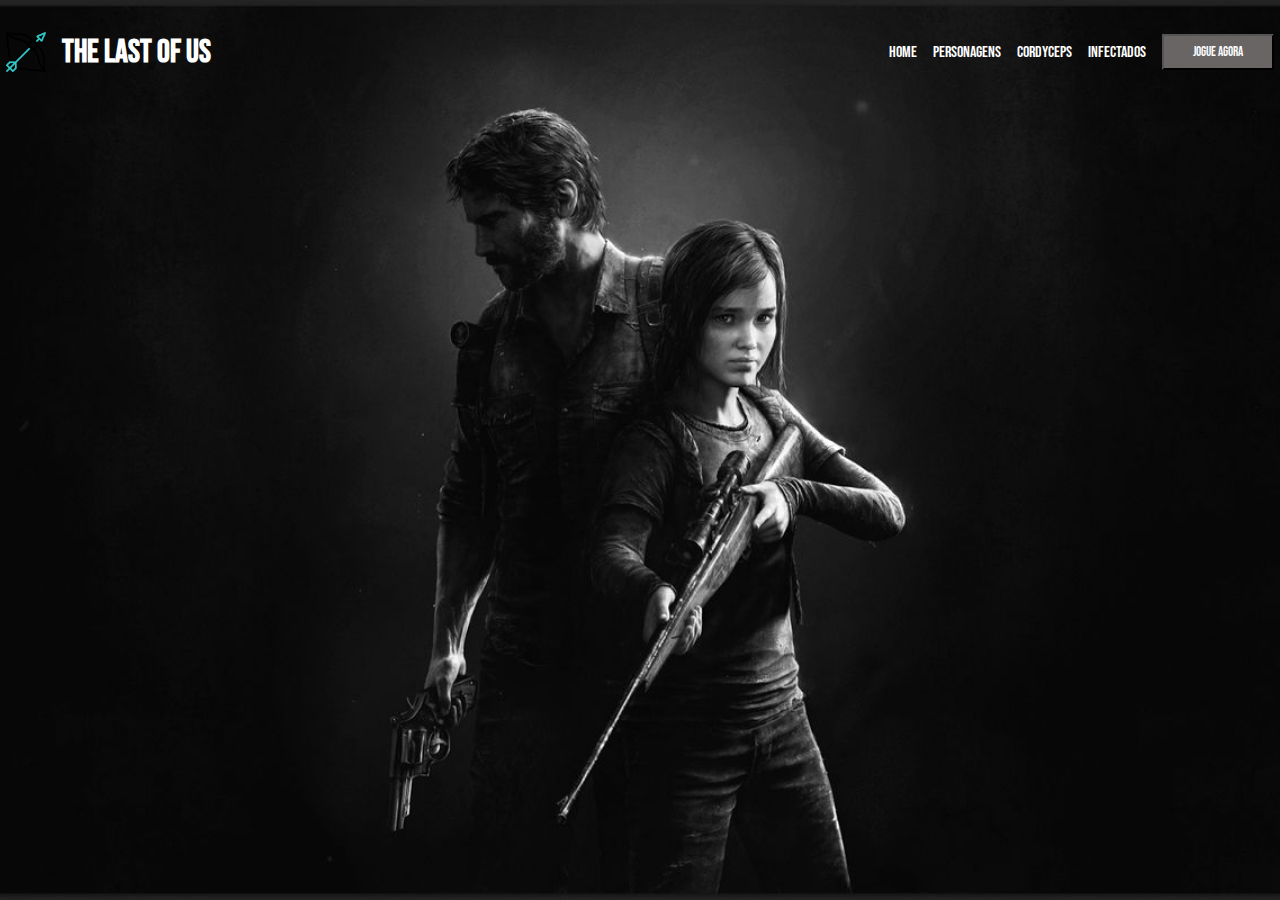
<file: index.html>
<!DOCTYPE html>
<html lang="pt-BR">
<head>
    <meta charset="UTF-8">
    <meta name="viewport" content="width=device-width, initial-scale=1.0">
    <title>The last of us - home</title>
    <link rel="icon" href="controle.svg">
    <link rel="stylesheet" type="text/css" href="style.css">
</head>
<body>
    <header>
        <nav>
            <div id="logo">
                <img src="tiro-com-arco.png" height="40">
                <h1>The last of us<h1>
            </div>
            <div id="menu">
                <a class="menu-item" href="index.html">Home</a>
                <a class="menu-item" href="Personagens.html">Personagens</a>
                <a class="menu-item" href="Cordyceps.html">Cordyceps</a>
                <a class="menu-item" href="infectados.html">Infectados</a>
                <button class="menu-item">JOGUE AGORA</button>
            </div>
        </nav>
    </header>


</body>
</html>
</file>
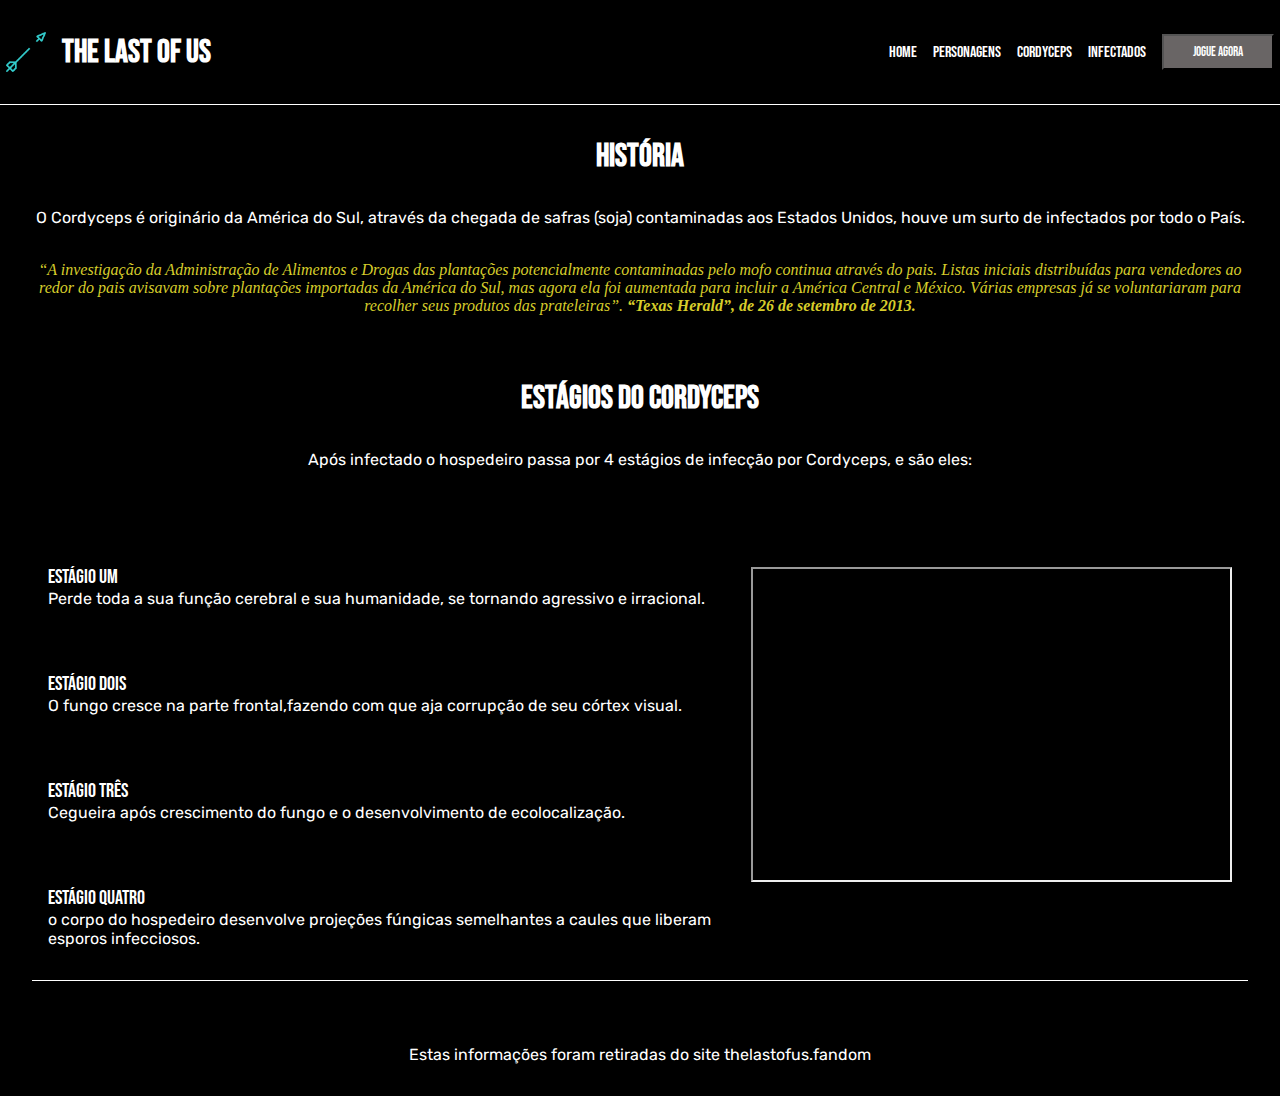
<file: Cordyceps.html>
<!DOCTYPE html>
<html lang="pt-BR">
<head>
    <meta charset="UTF-8">
    <meta name="viewport" content="width=device-width, initial-scale=1.0">
    <title>Cordyceps</title>
    <link rel="icon" href="controle.svg">
    <link rel="stylesheet" href="cordyceps.css">
</head>
<body>
    <header>
        <nav>
            <div id="logo">
                <img src="tiro-com-arco.png" height="40">
                <h1>The last of us</h1>
            </div>
            <div id="menu">
                <a class="menu-item" href="index.html">Home</a>
                <a class="menu-item" href="Personagens.html">Personagens</a>
                <a class="menu-item" href="Cordyceps.html">Cordyceps</a>
                <a class="menu-item" href="infectados.html">Infectados</a>
                <button>JOGUE AGORA</button>
            </div>
        </nav>
    </header>
        <main>
            <h1>História</h1>
            <p>O Cordyceps é originário da América do Sul, através da chegada de safras (soja) contaminadas aos Estados Unidos, houve um surto de infectados por todo o País.</p>
            <br>
            <em>“A investigação da Administração de Alimentos e Drogas das plantações potencialmente contaminadas pelo mofo continua através do pais. Listas iniciais distribuídas para vendedores ao redor do pais avisavam sobre plantações importadas da América do Sul, mas agora ela foi aumentada para incluir a América Central e México. Várias empresas já se voluntariaram para recolher seus produtos das prateleiras”. <b>“Texas Herald”, de 26 de setembro de 2013.</b></em>
            <h1 class="estagios">Estágios do Cordyceps</h1>
            <p>Após infectado o hospedeiro passa por 4 estágios de infecção por Cordyceps, e são eles:</p>
            <div id="estagio-co">
            <dl>
                <dt>Estágio um</dt>
                <dd>Perde toda a sua função cerebral e sua humanidade, se tornando agressivo e irracional.</dd>
                <dt>Estágio dois</dt>
                <dd>O fungo cresce na parte frontal,fazendo com que aja corrupção de seu córtex visual.</dd>
                <dt>Estágio três</dt>
                <dd>Cegueira após crescimento do fungo e o desenvolvimento de ecolocalização.</dd>
                <dt>Estágio quatro</dt>
                <dd>o corpo do hospedeiro desenvolve projeções fúngicas semelhantes a caules que liberam esporos infecciosos.</dd>
            </dl>
            <iframe width="560" height="315" src="https://www.youtube.com/embed/XuKjBIBBAL8" title="YouTube video player"></iframe>
        </div> 
        <footer>
            <blockquote cite="https://thelastofus.fandom.com/wiki/The_Last_of_Us_Wiki">
                <p>Estas informações foram retiradas do site thelastofus.fandom</p>
            </blockquote>
        </footer>
        </main>


</body>
</html>
</file>
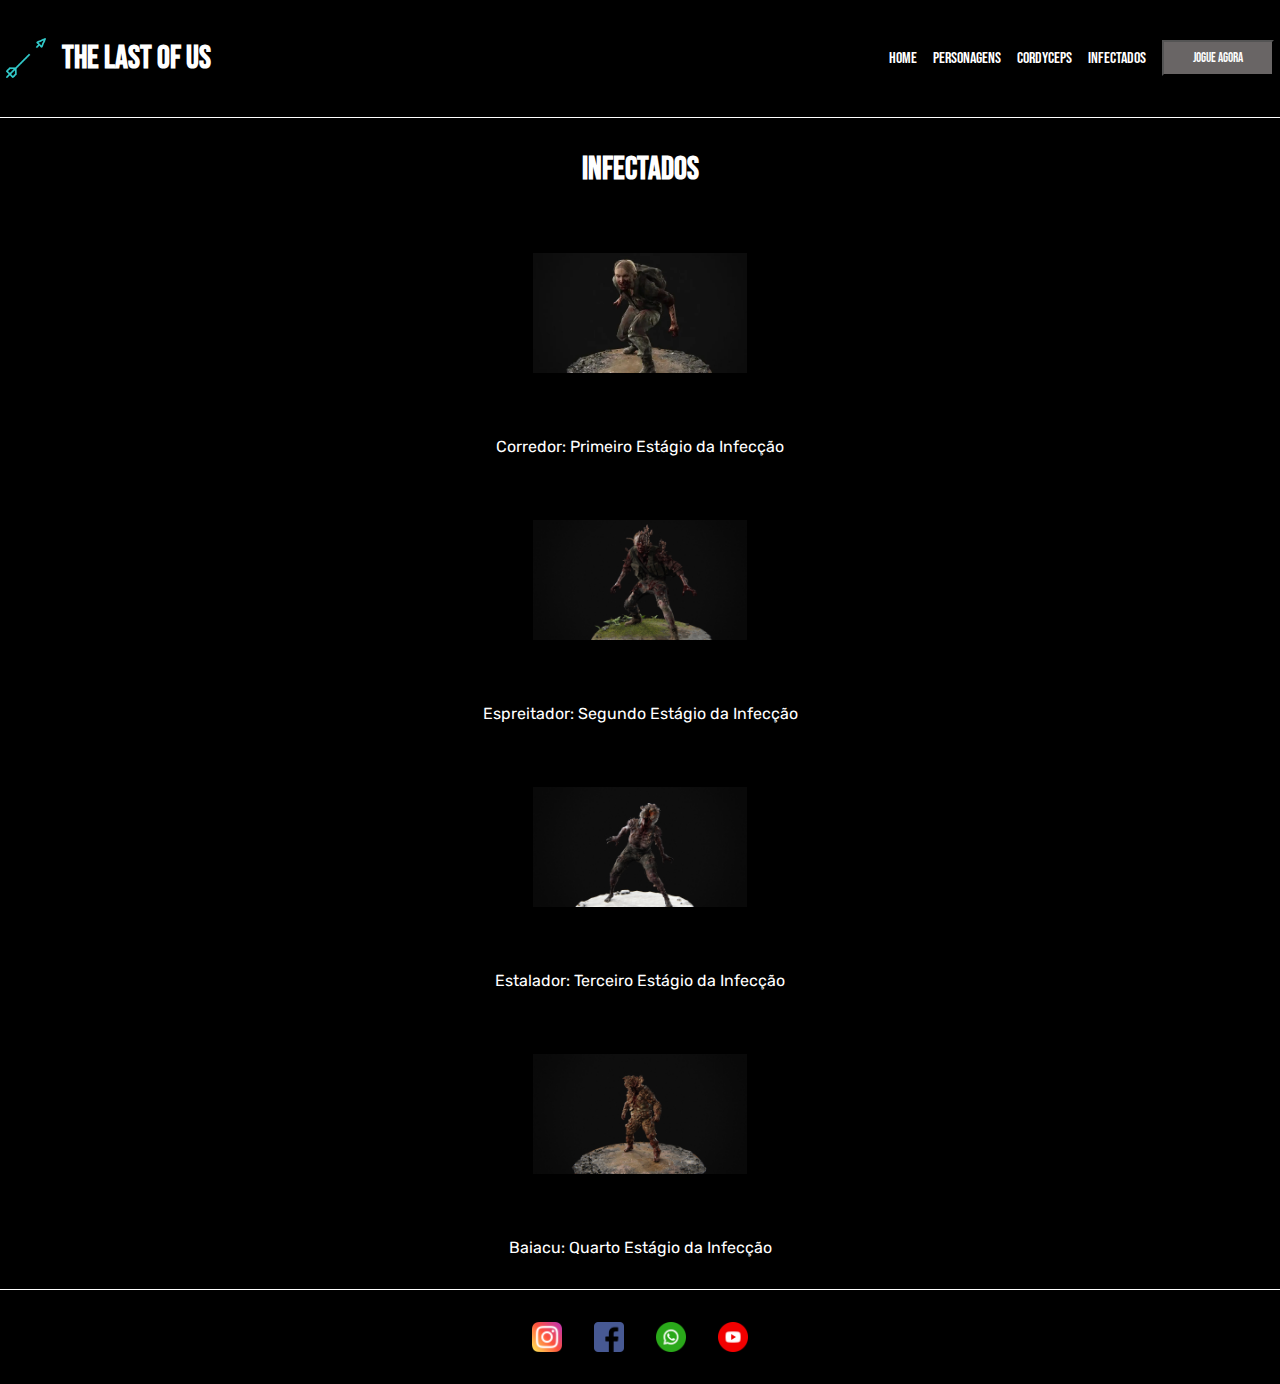
<file: infectados.html>
<!DOCTYPE html>
<html lang="pt-BR">
<head>
    <meta charset="UTF-8">
    <meta name="viewport" content="width=device-width, initial-scale=1.0">
    <title>Infectados</title>
    <link rel="icon" href="controle.svg">
    <link rel="stylesheet" href="infectados.css">
</head>
<body>
    <header>
        <nav>
            <div id="logo">
                <img src="tiro-com-arco.png" height="40">
                <h1>The last of us</h1>
            </div>
            <div id="menu">
                <a class="menu-item" href="index.html">Home</a>
                <a class="menu-item" href="Personagens.html">Personagens</a>
                <a class="menu-item" href="Cordyceps.html">Cordyceps</a>
                <a class="menu-item" href="infectados.html">Infectados</a>
                <button>JOGUE AGORA</button>
            </div>
        </nav>
    </header>
   
    <section>
        <h1>Infectados</h1>
        <div id="infect">
        <img src="runners-the-last-of-us.webp" height="120rem" title="Corredor">
        <span>Corredor: Primeiro Estágio da Infecção</span>
        <img src="the-last-of-us-part-2-stalker.jpg" height="120rem" title="Espreitador">
        <span>Espreitador: Segundo Estágio da Infecção</span>
        <img src="the-last-of-us-part-2-clicker.jpg" height="120rem" title="Estalador">
        <span>Estalador: Terceiro Estágio da Infecção</span>
        <img src="the-last-of-us-part-2-bloater.jpg" height="120rem" title="Baiacu">
        <span>Baiacu: Quarto Estágio da Infecção</span>
        </div>
    </section>
    <footer>
        <img src="instagram.png" height="30">
        <img src="facebook.png" height="30">
        <img src="whatsapp.png" height="30">
        <img src="youtube.png" height="30">
    </footer>
</body>
</html>
</file>
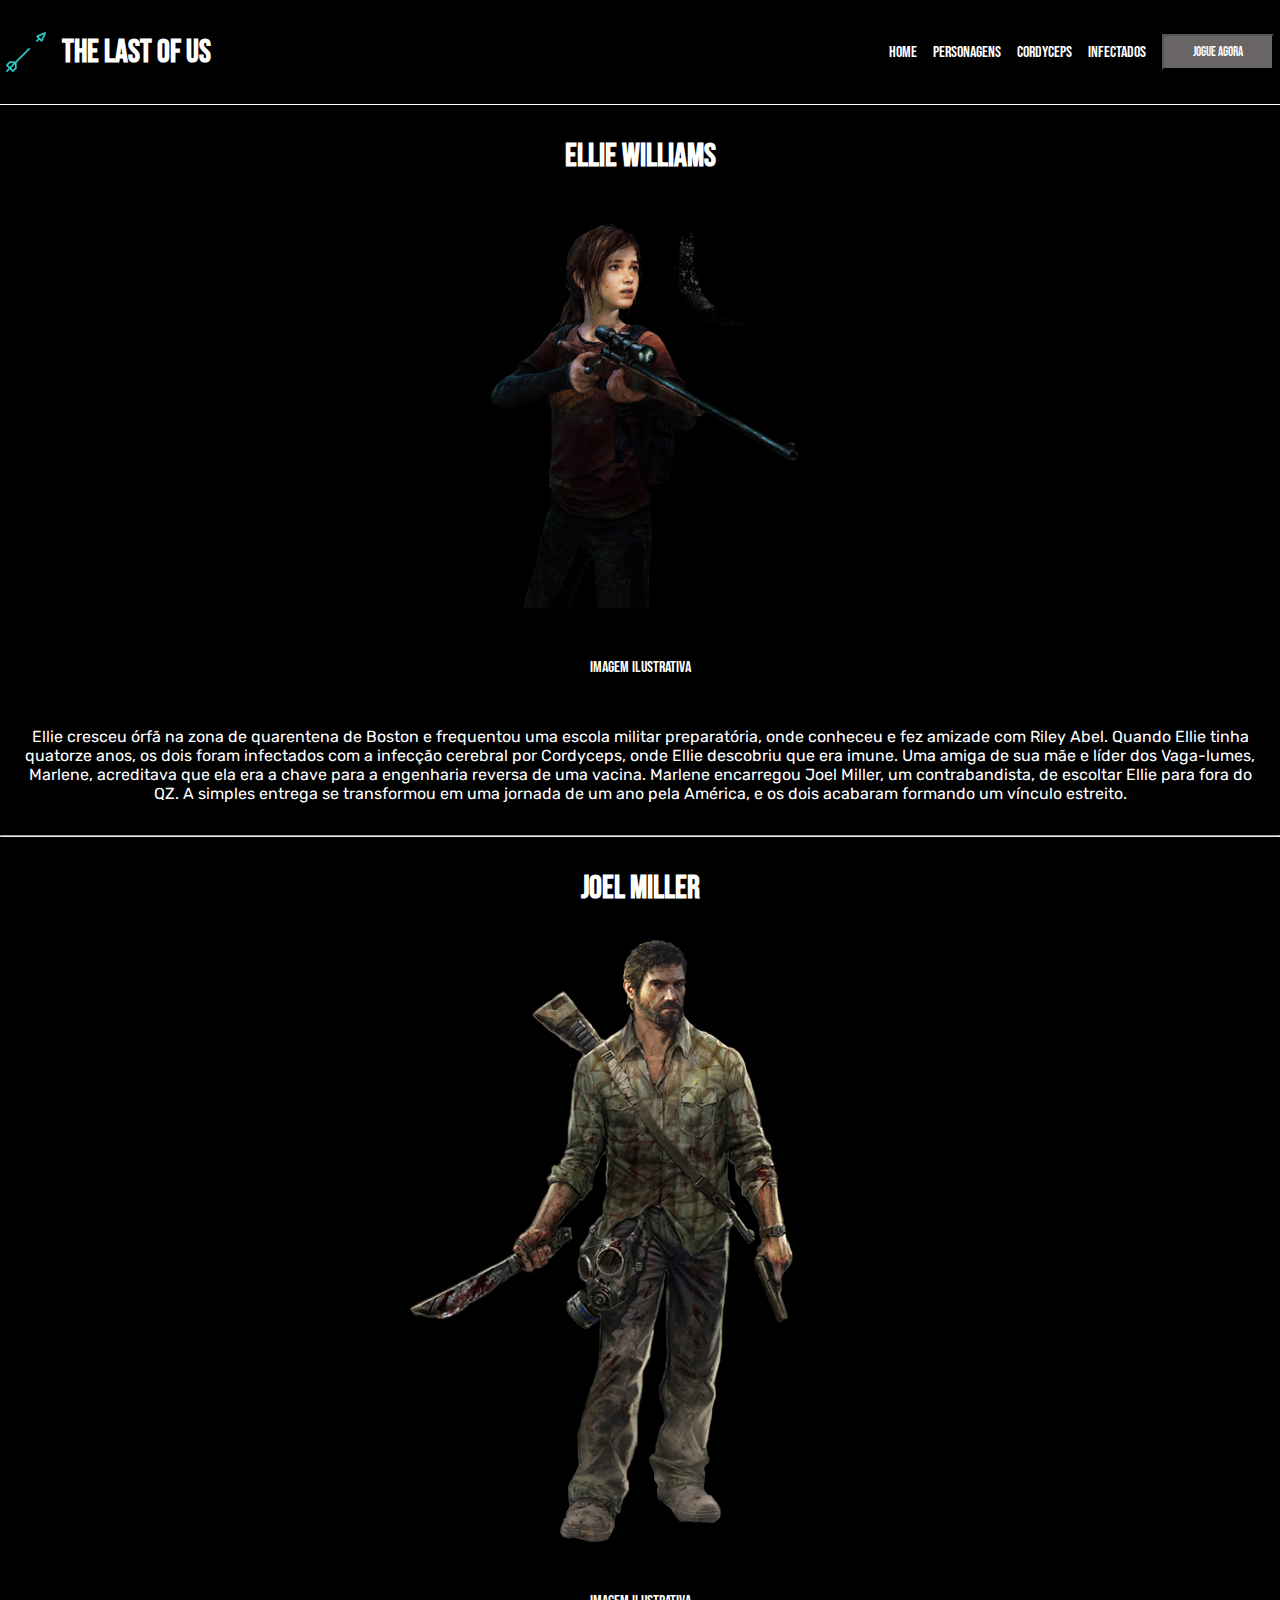
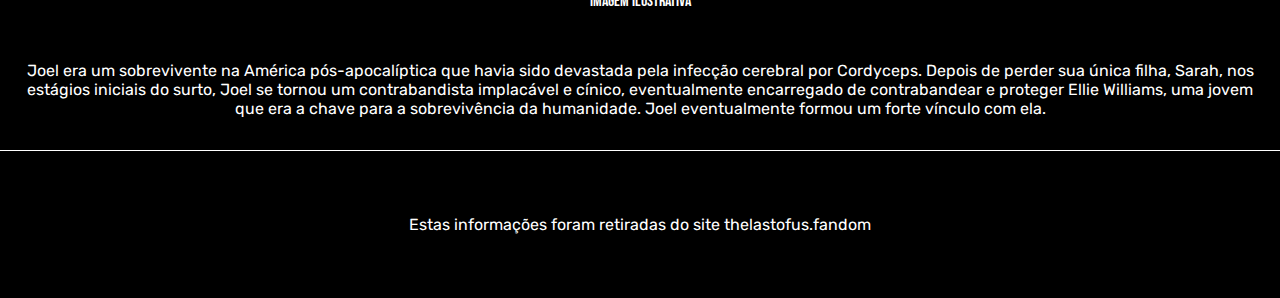
<file: Personagens.html>
<!DOCTYPE html>
<html lang="pt-BR">
<head>
    <meta charset="UTF-8">
    <meta name="viewport" content="width=device-width, initial-scale=1.0">
    <title>Personagens</title>
    <link rel="icon" href="controle.svg">
    <link rel="stylesheet" href="Personagens.css">
</head>
<body>
    <header>
        <nav>
            <div id="logo">
                <img src="tiro-com-arco.png" height="40">
                <h1>The last of us</h1>
            </div>
            <div id="menu">
                <a class="menu-item" href="index.html">Home</a>
                <a class="menu-item" href="Personagens.html">Personagens</a>
                <a class="menu-item" href="Cordyceps.html">Cordyceps</a>
                <a class="menu-item" href="infectados.html">Infectados</a>
                <button>JOGUE AGORA</button>
            </div>
        </nav>
    </header>
    <main>
        <div id="ellie">
        <h1>Ellie Williams</h1>
        <img class="ellie-img" src="ellie-logo.png">
        </div>
        <br>
        <span>imagem ilustrativa</span>
        <br>
        <p>Ellie cresceu órfã na zona de quarentena de Boston e frequentou uma escola militar preparatória, onde conheceu e fez amizade com Riley Abel. Quando Ellie tinha quatorze anos, os dois foram infectados com a infecção cerebral por Cordyceps, onde Ellie descobriu que era imune. Uma amiga de sua mãe e líder dos Vaga-lumes, Marlene, acreditava que ela era a chave para a engenharia reversa de uma vacina. Marlene encarregou Joel Miller, um contrabandista, de escoltar Ellie para fora do QZ. A simples entrega se transformou em uma jornada de um ano pela América, e os dois acabaram formando um vínculo estreito.</p>
        <hr>
        <div id="joel">
            <h1>Joel Miller</h1>
            <img class="joel-img" src="joel-img.png">
        </div>
        <br>
        <span>imagem ilustrativa</span>
        <br>
        <p>Joel era um sobrevivente na América pós-apocalíptica que havia sido devastada pela infecção cerebral por Cordyceps. Depois de perder sua única filha, Sarah, nos estágios iniciais do surto, Joel se tornou um contrabandista implacável e cínico, eventualmente encarregado de contrabandear e proteger Ellie Williams, uma jovem que era a chave para a sobrevivência da humanidade. Joel eventualmente formou um forte vínculo com ela.</p>
    </main>
    <footer>
        <blockquote cite="https://thelastofus.fandom.com/wiki/The_Last_of_Us_Wiki">
            <p>Estas informações foram retiradas do site thelastofus.fandom</p>
        </blockquote>
    </footer>


</body>
</html>
</file>
<file: style.css>
@import url('https://fonts.googleapis.com/css2?family=Bebas+Neue&family=Spectral:wght@200&display=swap');


* {
    margin: 0;
    padding: 0;
    box-sizing: border-box;
    text-decoration: none;
}


body {
    width: 100%;
    height: 100vh;
    background: url(background-home.jpg);
    background-position: center;
    background-size: cover;
    background-repeat: no-repeat;
    
}

nav {
    display: flex;
    align-items: center;
    justify-content: space-between;
    padding: 2rem 0.4rem;
}

#logo {
    display: flex;
    align-items: center;
    gap: 1rem;
}

 h1 {
    font-size: 50;
    font-family: 'Bebas Neue', cursive;
    color: #ffffff;
}

#menu {
    display: flex;
    gap: 1rem;
    align-items: center;
}

.menu-item {
    font-size: 50;
    font-family: 'Bebas Neue', cursive;
    color: #ffffff;
}

button {
    width: 7rem;
    padding: 0.5rem 0.5rem;
    background-color: #696565;
    color: #ffffff;
    font-family: 'Bebas Neue', cursive;
    font-size: 50;
}

button:hover {
    background: #696565;
    opacity: 50%;
    cursor: pointer;
}
</file>
<file: cordyceps.css>
@import url('https://fonts.googleapis.com/css2?family=Bebas+Neue&family=Spectral:wght@200&display=swap');
@import url('https://fonts.googleapis.com/css2?family=Rubik:ital,wght@1,300&display=swap');

* {
    margin: 0;
    padding: 0;
    box-sizing: border-box;
    text-decoration: none;
}

body {
    width: 100%;
    height: 100vh;
    background-color: #000000;
}

nav {
    display: flex;
    align-items: center;
    justify-content: space-between;
    padding: 2rem 0.4rem;
    border-bottom: 0.4px solid #ffffff;
}

#logo {
    display: flex;
    align-items: center;
    gap: 1rem;
}

h1 {
    font-size: 50;
    font-family: 'Bebas Neue', cursive;
    color: #ffffff;
}


#menu {
    display: flex;
    gap: 1rem;
    align-items: center;
}

.menu-item {
    font-size: 50;
    font-family: 'Bebas Neue', cursive;
    color: #ffffff;
}

button {
    width: 7rem;
    padding: 0.5rem 0.5rem;
    background-color: #696565;
    color: #ffffff;
    font-family: 'Bebas Neue', cursive;
    font-size: 50;
}

button:hover {
    background: #696565;
    opacity: 50%;
    cursor: pointer;
}

main {
    margin: 2rem 2rem;
    display: flex;
    flex-direction: column;
}

#estagio-co {
    display: flex;
    align-items: center;
    padding: 2rem 1rem;
}

h1 {
    display: flex;
    justify-content: center;
    align-items: center;
}

p {
    margin-top: 2rem;
    color: #ffffff;
    text-align: center;
    font-family: 'Rubik', sans-serif;
}

em {
    margin-top: 1rem;
    color: #d7cd2b;
    text-align: center;
}

.estagios {
    margin-top: 4rem;
}

dt {
    margin-top: 4rem;
    color: #ffffff;
    font-family: 'Bebas Neue', cursive;
    font-size: 20px;
}

dd {
    font-family: 'Rubik', sans-serif;
    color:#ffffff;
}

footer {
    border-top: 0.4px solid #ffffff;
    padding: 2rem;
}
</file>
<file: infectados.css>
@import url('https://fonts.googleapis.com/css2?family=Bebas+Neue&family=Spectral:wght@200&display=swap');
@import url('https://fonts.googleapis.com/css2?family=Rubik:ital,wght@1,300&display=swap');

* {
    margin: 0;
    padding: 0;
    box-sizing: border-box;
    text-decoration: none;
}

body {
    width: 100%;
    height: 100vh;
    background-color: #000000;
}

nav {
    display: flex;
    align-items: center;
    padding: 0.4rem;
    justify-content: space-between;
    border-bottom: 0.4px solid #ffffff;
}

#logo {
    display: flex;
    align-items: center;
    gap: 1rem;
}

h1 {
    font-size: 50;
    font-family: 'Bebas Neue', cursive;
    color: #ffffff;
}

#menu {
    display: flex;
    align-items: center;
    gap: 1rem;
}

.menu-item {
    font-size: 50;
    font-family: 'Bebas Neue', cursive;
    color: #ffffffff;
}

button {
    width: 7rem;
    padding: 0.5rem 0.5rem;
    background-color: #696565;
    color: #ffffff;
    font-size: 50;
    font-family: 'Bebas Neue', cursive;
}

button:hover {
    background: #696565;
    opacity: 50%;
    cursor: pointer;
}


section h1 {
    display: flex;
    justify-content: center;
    margin-top: 2rem;
}

#infect {
    display: flex;
    flex-direction: column;
    justify-content: center;
    align-items: center;
    margin-top: 2rem;
    gap: 2rem;
    margin-bottom: 2rem;
}


span {
    color: #ffffff;
    font-family: 'Rubik', sans-serif;
}

footer {
    border-top: 0.4px solid #ffffff;
    display: flex;
    justify-content: center;
    align-items: center;
    gap: 2rem;
}

img {
    margin-top: 2rem;
    margin-bottom: 2rem;
    cursor: pointer;
}
</file>
<file: Personagens.css>
@import url('https://fonts.googleapis.com/css2?family=Bebas+Neue&family=Spectral:wght@200&display=swap');
@import url('https://fonts.googleapis.com/css2?family=Rubik:ital,wght@1,300&display=swap');

* {
    margin: 0;
    padding: 0;
    box-sizing: border-box;
    text-decoration: none;
}

body {
    width: 100%;
    height: 100vh;
    background-color: #000000;;
}

nav {
    display: flex;
    align-items: center;
    justify-content: space-between;
    padding: 2rem 0.4rem;
    border-bottom: 0.4px solid #ffffff;
}

#logo {
    display: flex;
    align-items: center;
    gap: 1rem;
}

h1 {
    font-size: 50;
    font-family: 'Bebas Neue', cursive;
    color: #ffffff;
}

#menu {
    display: flex;
    gap: 1rem;
    align-items: center;
}

.menu-item {
    font-size: 50;
    font-family: 'Bebas Neue', cursive;
    color: #ffffff;
}

button {
    width: 7rem;
    padding: 0.5rem 0.5rem;
    background-color: #696565;
    color: #ffffff;;
    font-family: 'Bebas Neue', cursive;
    font-size: 50;
}

button:hover {
    background: #696565;
    opacity: 50%;
    cursor: pointer;
}

main  {
    display: flex;
    flex-direction: column;
}

#ellie, span {
    display: flex;
    flex-direction: column;
    justify-content: center;
    align-items: center;
    margin-top: 2rem;
}

.ellie-img {
    height: 400px;
    margin-top: 2rem;
}

span {
    color: #ffffff;
    font-family: 'Bebas Neue', cursive;
}

p {
    color: #ffffff;
    font-family: 'Rubik', sans-serif;
    text-align: center;
    margin: 2rem 1rem;
}

#joel {
    display: flex;
    flex-direction: column;
    justify-content: center;
    align-items: center;
    margin-top: 2rem;

}

.joel-img {
    margin-top: 2rem;
}

footer {
    border-top: 0.4px solid #ffffff;
    padding: 2rem;
}
</file>
